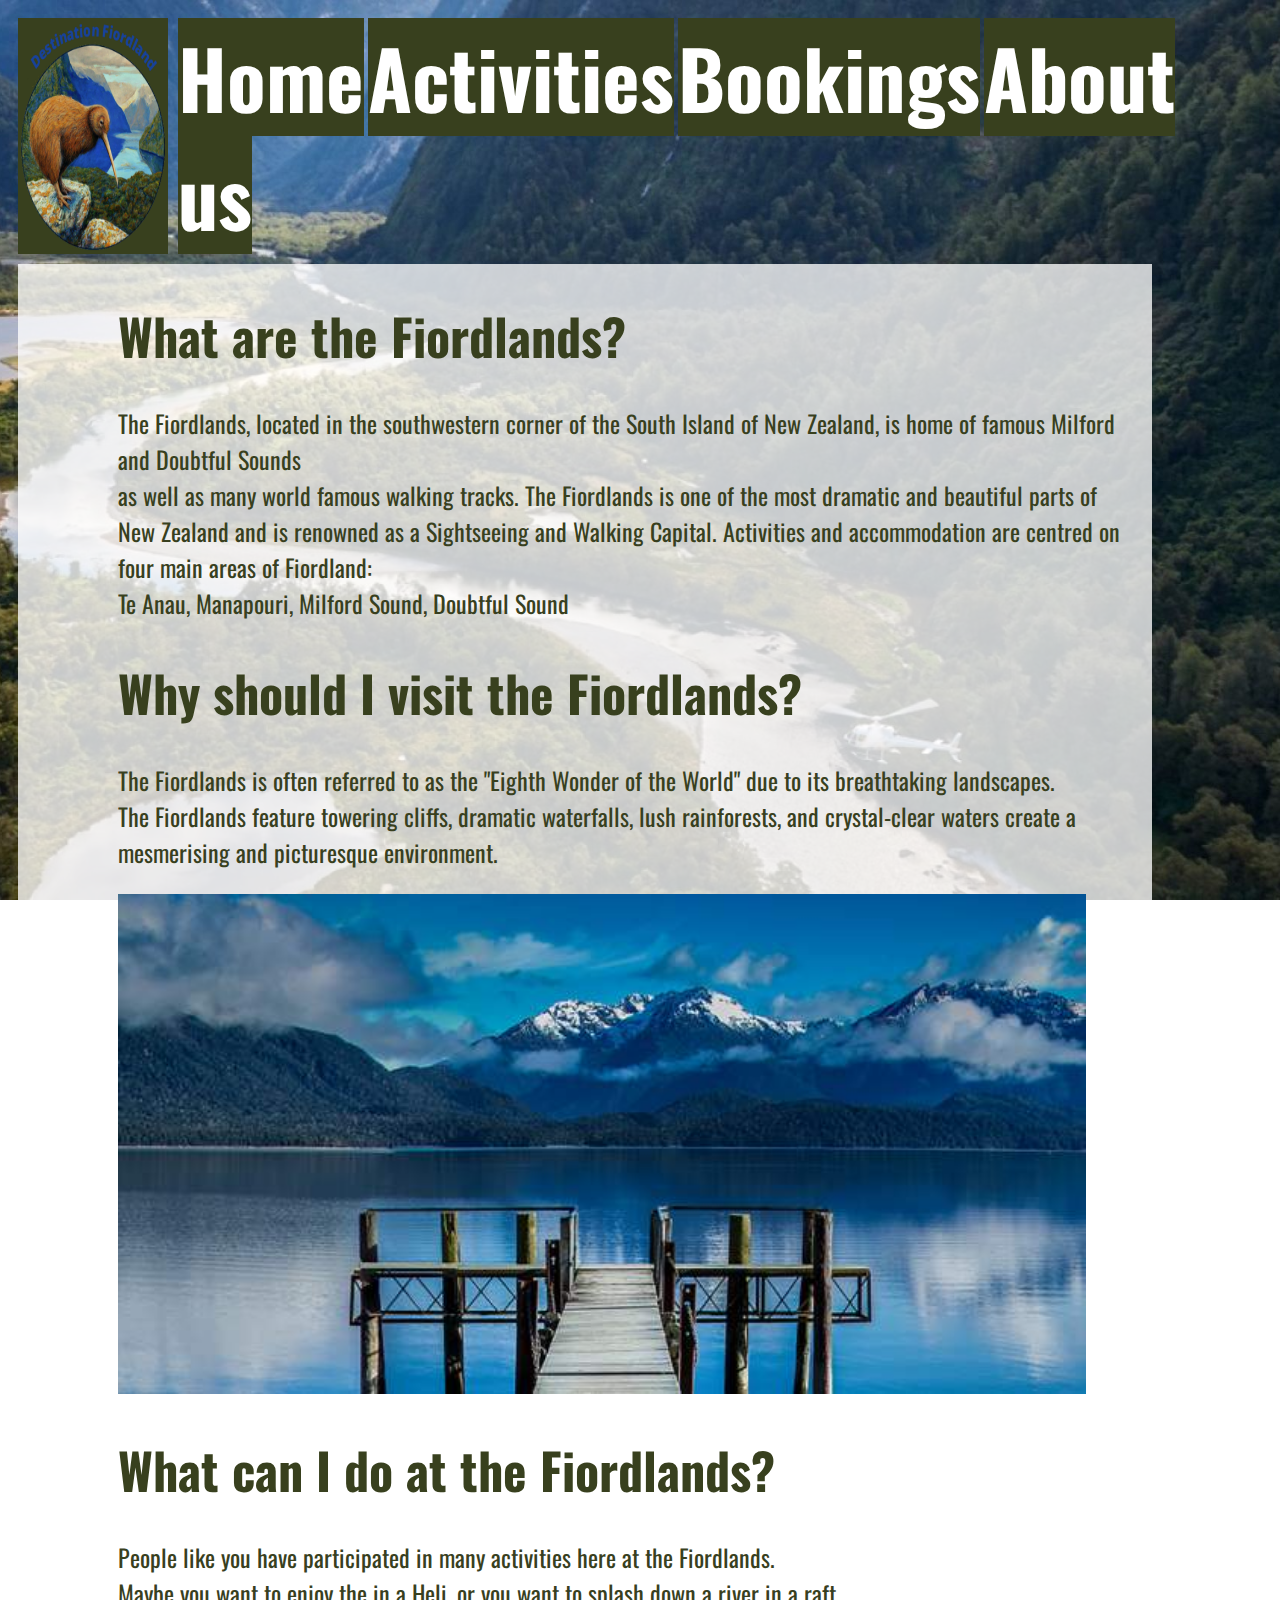
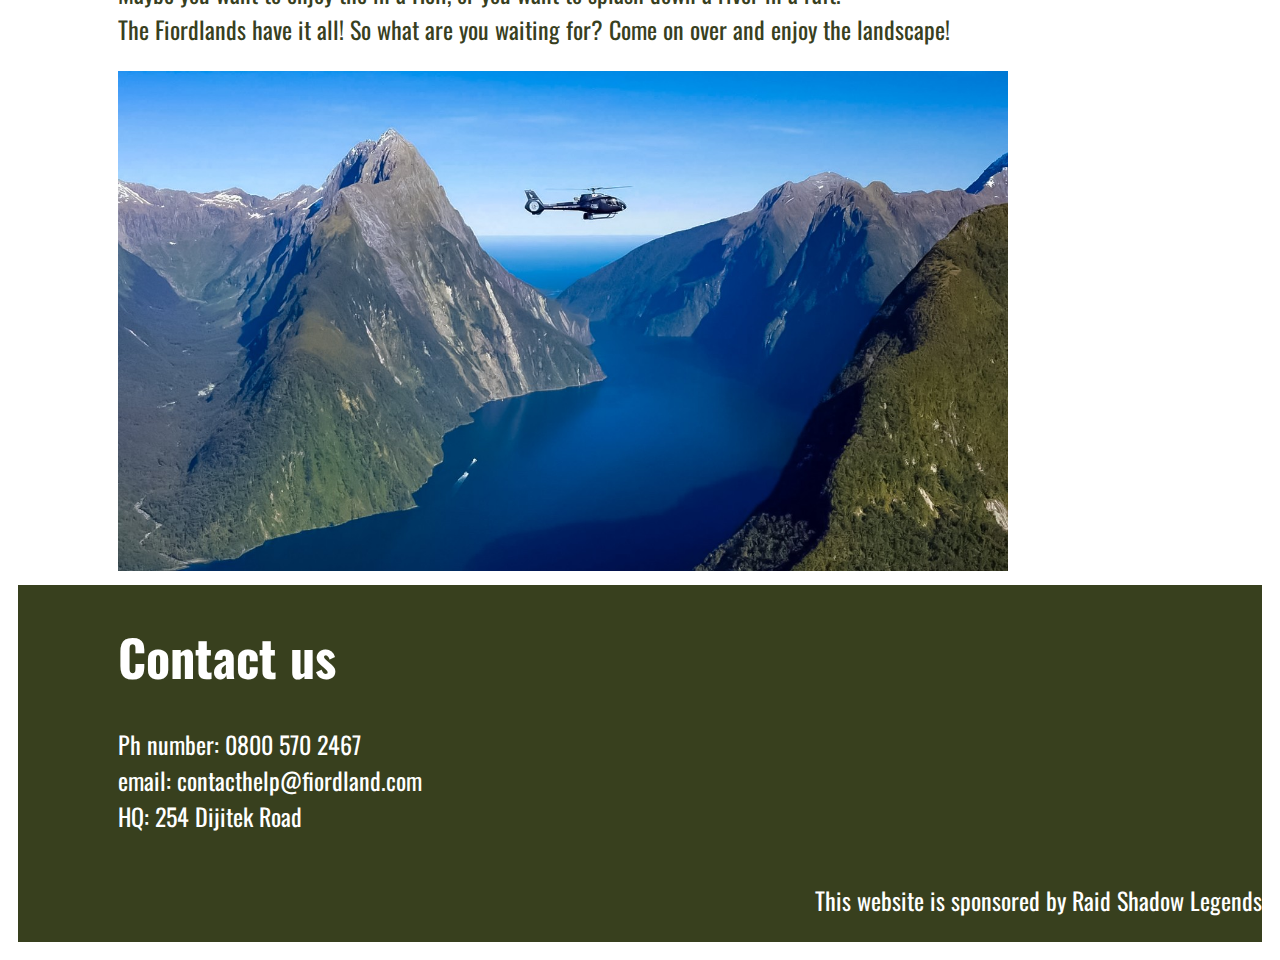
<file: index.html>
<!DOCTYPE html>
<html lang="en">
<head>
    <meta charset="UTF-8">
    <meta name="viewport" content="width=device-width, initial-scale=1.0">
    <link rel="stylesheet" href="style.css">
    <link rel="stylesheet" href="grid.css">
    <title> Home | Destination Fiordland</title>
</head>

<body>
    
<header>
    <img src="Media/destination-fiordland.png" alt="Destination Fiordland" class="logo">
</header>

<nav>
<a href="index.html" class="selected">Home</a> <a href="activity.html">Activities</a> <a href="booking.html">Bookings</a> <a href="about-us.html">About us</a>
    </nav>

<main>

<h1>
    What are the Fiordlands?
    </h1>

<p>
    The Fiordlands, located in the southwestern corner of the South Island of New Zealand, is home of famous Milford and Doubtful Sounds <br>as well as many world famous walking tracks.
    The Fiordlands is one of the most dramatic and beautiful parts of <br> New Zealand and is renowned as a Sightseeing and Walking Capital.
    Activities and accommodation are centred on<br> four main areas of Fiordland:<br> Te Anau, Manapouri, Milford Sound, Doubtful Sound 

    </p>

<h1>
    Why should I visit the Fiordlands?
    </h1>

<p>
    The Fiordlands is often referred to as the "Eighth Wonder of the World" due to its breathtaking landscapes.<br> The Fiordlands feature
    towering cliffs, dramatic waterfalls, lush rainforests, and crystal-clear waters create a mesmerising and picturesque environment.
    </p>

<img src="Media/Te-Anau-Wharf.jpg" alt="Te Anau Wharf">

<h1>
    What can I do at the Fiordlands?
    </h1>

<p>
    People like you have participated in many activities here at the Fiordlands.<br> Maybe you want to enjoy the in a Heli, or you want to splash down a river in a raft.
    <br> The Fiordlands have it all! So what are you waiting for? Come on over and enjoy the landscape!
    </p>

<img src="Media/Helicopter.jpg" alt="10 Te anau Jetty">

    </main>

<aside>

<h1></h1>

    </aside>

<footer>
<h1 class="foot">
    Contact us
    </h1>

<p class="foot">
Ph number: 0800 570 2467<br>
email: contacthelp@fiordland.com<br>
HQ: 254 Dijitek Road
    </p>
    
<p class="drift">
    This website is sponsored by Raid Shadow Legends   
    </p>

    </footer>
</body>

</html>
</file>
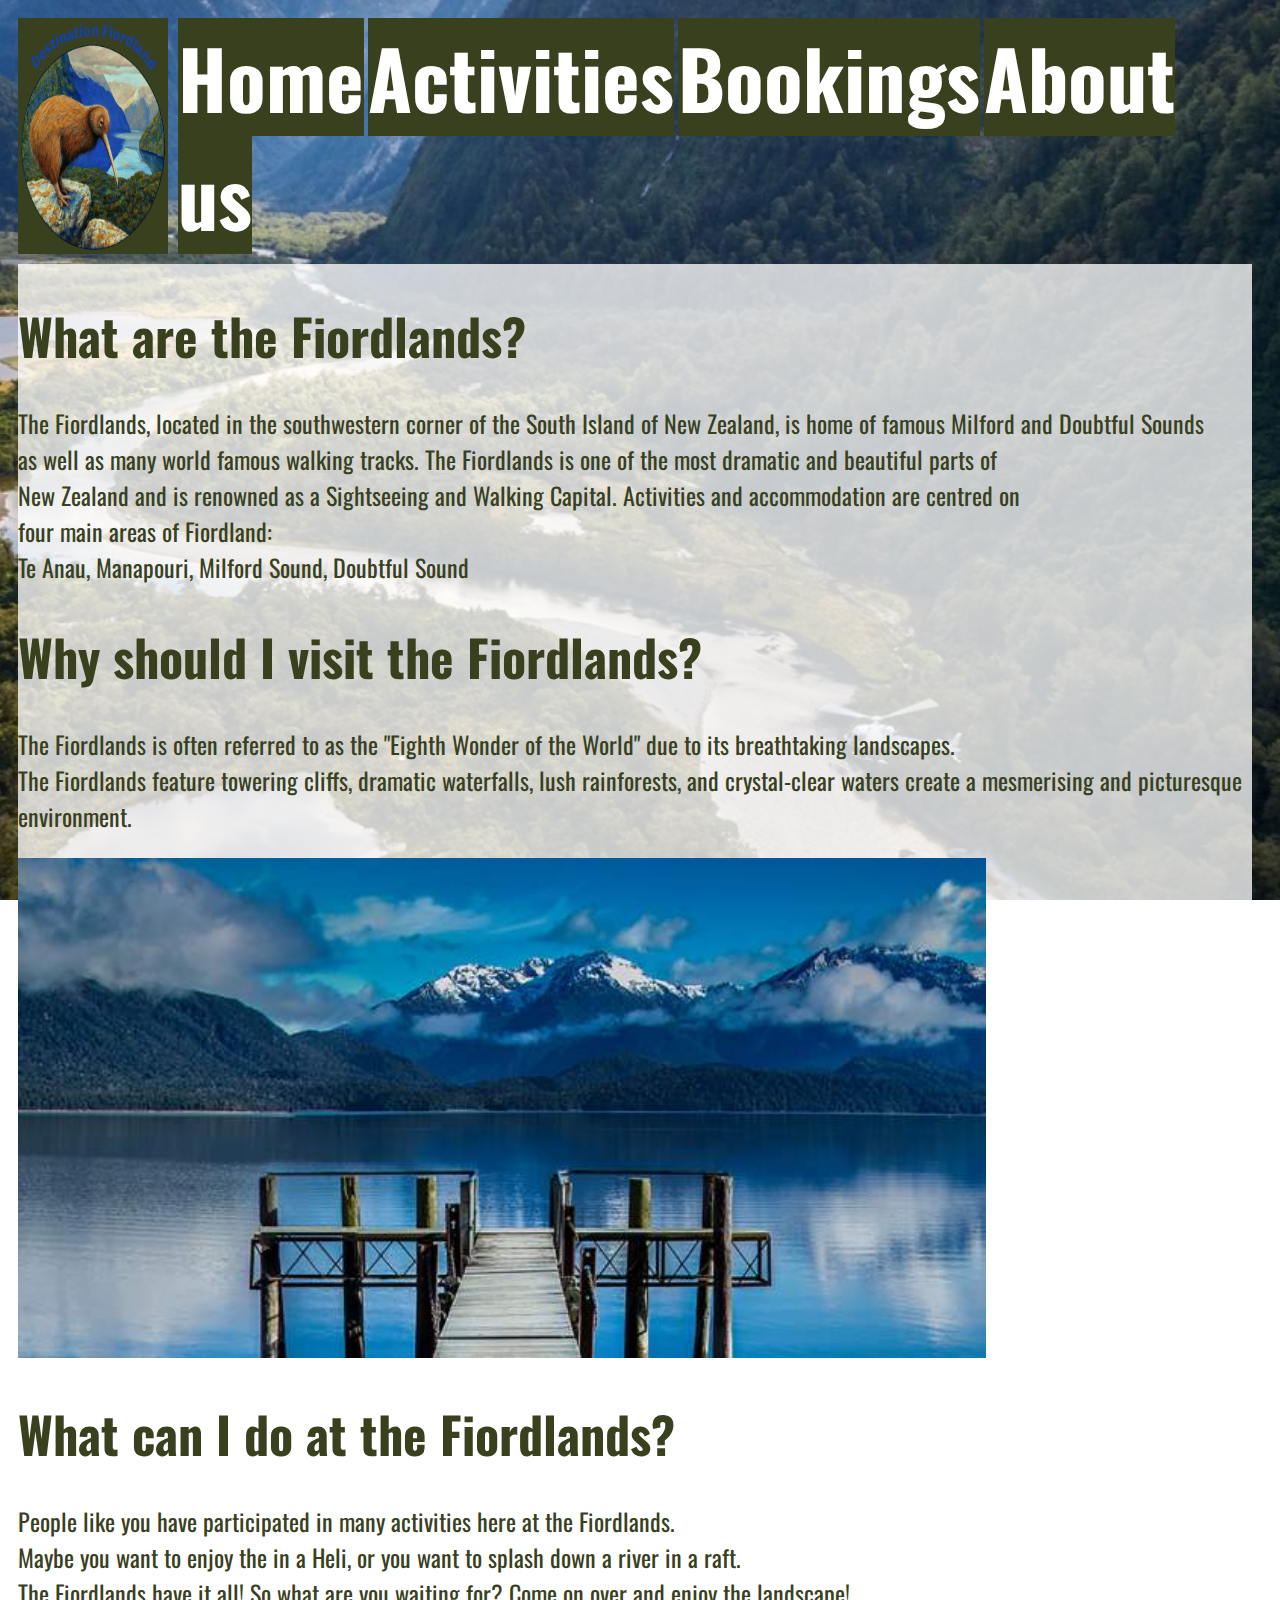
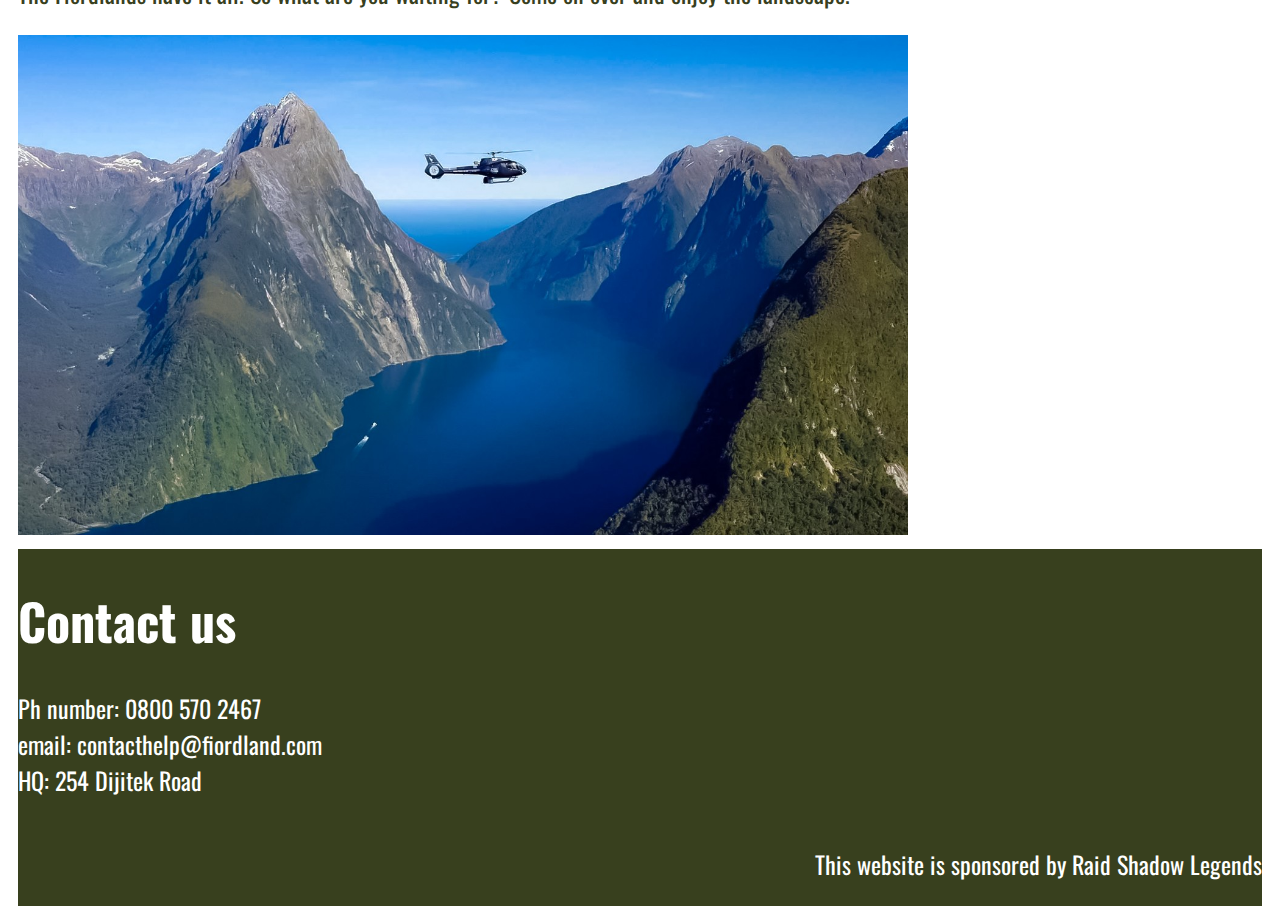
<file: 00-index.html>
<!DOCTYPE html>
<html lang="en">
<head>
    <meta charset="UTF-8">
    <meta name="viewport" content="width=device-width, initial-scale=1.0">
    <link rel="stylesheet" href="02-style(1).css">
    <link rel="stylesheet" href="03-grid.css">
    <title> Home | Destination Fiordland</title>
</head>

<body>
    
<header>
    <img src="Media/10-destination-fiordland.png" alt="Destination Fiordland" class="logo">
</header>

<nav>
<a href="00-index.html" class="selected">Home</a> <a href="01-activity.html">Activities</a> <a href="01-booking.html">Bookings</a> <a href="01-about-us.html">About us</a>
    </nav>

<main>

<h1>
    What are the Fiordlands?
    </h1>

<p>
    The Fiordlands, located in the southwestern corner of the South Island of New Zealand, is home of famous Milford and Doubtful Sounds <br>as well as many world famous walking tracks.
    The Fiordlands is one of the most dramatic and beautiful parts of <br> New Zealand and is renowned as a Sightseeing and Walking Capital.
    Activities and accommodation are centred on<br> four main areas of Fiordland:<br> Te Anau, Manapouri, Milford Sound, Doubtful Sound 

    </p>

<h1>
    Why should I visit the Fiordlands?
    </h1>

<p>
    The Fiordlands is often referred to as the "Eighth Wonder of the World" due to its breathtaking landscapes.<br> The Fiordlands feature
    towering cliffs, dramatic waterfalls, lush rainforests, and crystal-clear waters create a mesmerising and picturesque environment.
    </p>

<img src="Media/10-Te-Anau-Wharf.jpg" alt="Te Anau Wharf">

<h1>
    What can I do at the Fiordlands?
    </h1>

<p>
    People like you have participated in many activities here at the Fiordlands.<br> Maybe you want to enjoy the in a Heli, or you want to splash down a river in a raft.
    <br> The Fiordlands have it all! So what are you waiting for? Come on over and enjoy the landscape!
    </p>

<img src="Media/10-Helicopter.jpg" alt="10 Te anau Jetty">

    </main>

<aside>

<h1></h1>

    </aside>

<footer>
<h1 class="foot">
    Contact us
    </h1>

<p class="foot">
Ph number: 0800 570 2467<br>
email: contacthelp@fiordland.com<br>
HQ: 254 Dijitek Road
    </p>
    
<p class="drift">
    This website is sponsored by Raid Shadow Legends   
    </p>

    </footer>
</body>

</html>
</file>
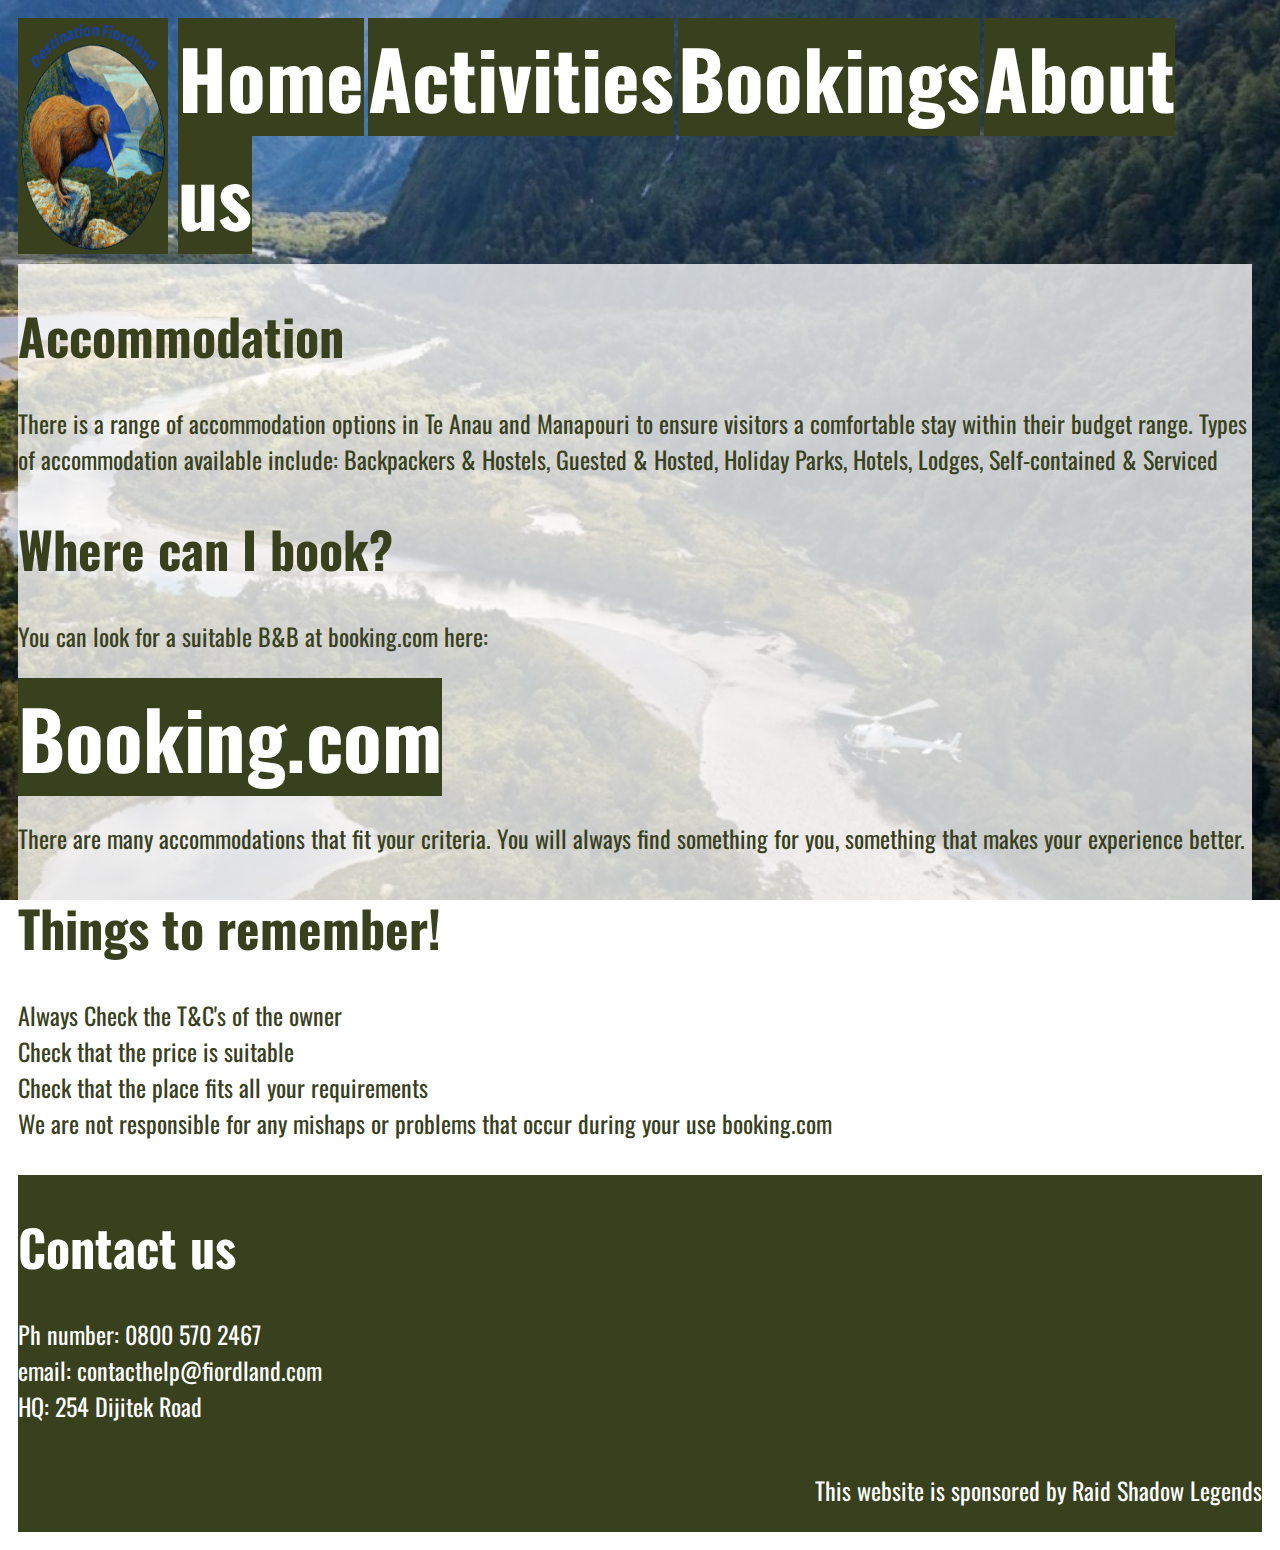
<file: 01-booking.html>
<!DOCTYPE html>
<html lang="en">
<head>
    <meta charset="UTF-8">
    <meta name="viewport" content="width=device-width, initial-scale=1.0">
    <link rel="stylesheet" href="02-style(1).css">
    <link rel="stylesheet" href="03-grid.css">
    <title> Booking | Destination Fiordland</title>
</head>

<body>
    
<header>
    <img src="Media/10-destination-fiordland.png" alt="Destination Fiordland" class="logo">
</header>

<nav>
<a href="00-index.html">Home</a> <a href="01-activity.html">Activities</a> <a href="01-booking.html">Bookings</a> <a href="01-about-us.html">About us</a>
    </nav>

<main>

<h1>
    Accommodation
    </h1>

<p>
    There is a range of accommodation options in Te Anau and Manapouri to ensure visitors a comfortable stay within their budget range. 
    Types of accommodation available include: Backpackers & Hostels, Guested & Hosted, Holiday Parks, Hotels, Lodges, Self-contained & Serviced
    </p>

<h1>
    Where can I book?
    </h1>

<p>
You can look for a suitable B&B at booking.com here: 
    </p>

<a href="https://www.booking.com/searchresults.html?ss=Te+Anua&label=gen173nr-1FCAEoggI46AdIM1gEaK4BiAEBmAExuAEXyAEM2AEB6AEB-AECiAIBqAIDuAKX9tG3BsACAdICJGQ1NzE5M2I4LTMxODctNDc4NC04NDk4LTJkZjljY2VlZDI3Y9gCBeACAQ&aid=304142&lang=en-us&sb=1&src_elem=sb&src=index&dest_id=-1519212&dest_type=city&ac_position=0&ac_click_type=b&ac_langcode=en&ac_suggestion_list_length=5&search_selected=true&search_pageview_id=d349944bb9830529&ac_meta=GhBkMzQ5OTQ0YmI5ODMwNTI5IAAoATICZW46A1RlIEAASgBQAA%3D%3D&group_adults=2&no_rooms=1&group_children=0">Booking.com</a>

<p>There are many accommodations that fit your criteria. You will always find something for you, something that makes your experience better.</p>

<h1>
Things to remember!
    </h1>

<p>
    Always Check the T&C's of the owner <br>
    Check that the price is suitable<br>
    Check that the place fits all your requirements<br>
    We are not responsible for any mishaps or problems that occur during your use booking.com<br>
    </p>

    </main>

<aside>

<h1></h1>

    </aside>

<footer>
    <h1 class="foot">
        Contact us
        </h1>
    
    <p class="foot">
    Ph number: 0800 570 2467<br>
    email: contacthelp@fiordland.com<br>
    HQ: 254 Dijitek Road
        </p>
        
    <p class="drift">
        This website is sponsored by Raid Shadow Legends   
        </p>
    
    </footer>
</body>

</html>
</file>
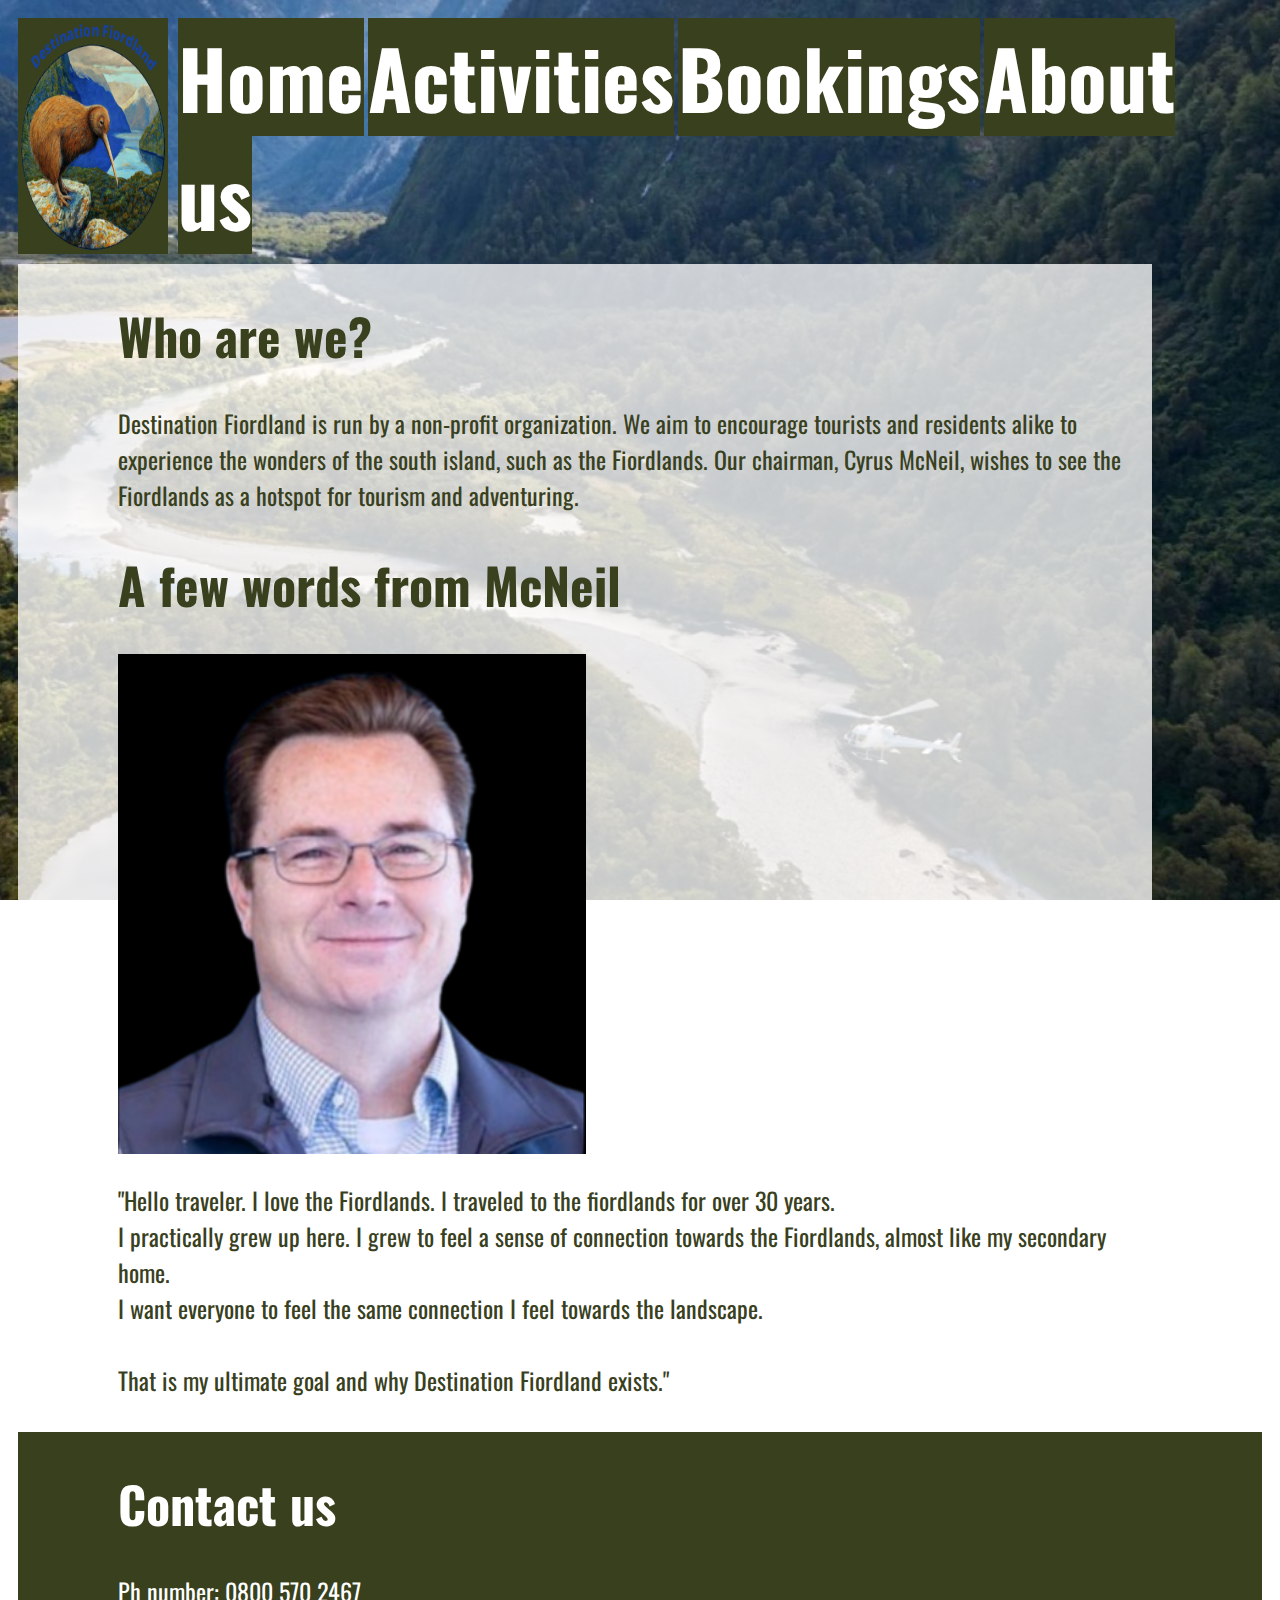
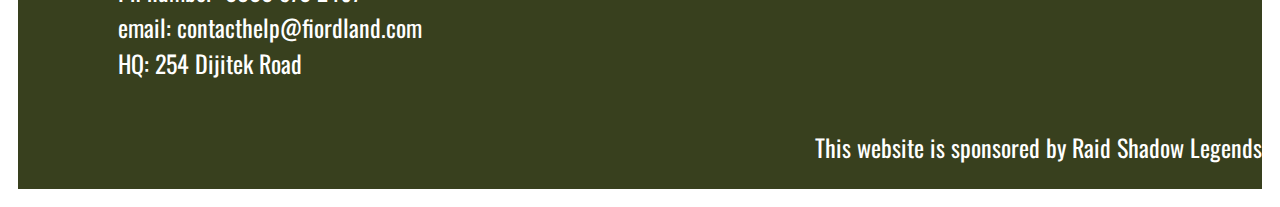
<file: about-us.html>
<!DOCTYPE html>
<html lang="en">
<head>
    <meta charset="UTF-8">
    <meta name="viewport" content="width=device-width, initial-scale=1.0">
    <link rel="stylesheet" href="style.css">
    <link rel="stylesheet" href="grid.css">
    <title> About us | Destination Fiordland</title>
</head>

<body>
    
<header>
    <img src="Media/destination-fiordland.png" alt="Destination Fiordland" class="logo">
</header>

<nav>
<a href="index.html">Home</a> <a href="activity.html">Activities</a> <a href="booking.html">Bookings</a> <a href="about-us.html">About us</a>
    </nav>

<main>

<h1>
    Who are we?
    </h1>

<p>
    Destination Fiordland is run by a non-profit organization.
    We aim to encourage tourists and residents alike to experience the wonders of the south island, such as the Fiordlands.
    Our chairman, Cyrus McNeil, wishes to see the Fiordlands as a hotspot for tourism and adventuring.
    </p>

<h1>
    A few words from McNeil
    </h1>
<img src="Media/McNeil.jpg" alt="Cyrus McNeil">
<p>
    "Hello traveler. I love the Fiordlands. I traveled to the fiordlands for over 30 years. <br>I practically grew up here. 
    I grew to feel a sense of connection towards the Fiordlands, almost like my secondary home.<br> 
    I want everyone to feel the same connection I feel towards the landscape. <br><br>That is my ultimate goal and why Destination Fiordland exists."
    </p>

    </main>

<aside>

<h1></h1>

    </aside>

<footer>
    <h1 class="foot">
        Contact us
        </h1>
    
    <p class="foot">
    Ph number: 0800 570 2467<br>
    email: contacthelp@fiordland.com<br>
    HQ: 254 Dijitek Road
        </p>
        
    <p class="drift">
        This website is sponsored by Raid Shadow Legends   
        </p>
    
    </footer>
</body>

</html>
</file>
<file: style.css>
@import url('https://fonts.googleapis.com/css2?family=Oswald:wght@200..700&display=swap');


body {
    background: url(Media/background.jpg) no-repeat center center fixed ;
    background-size: cover;
}

header {
    background-color: #38401E;
}

a {
    color: white;
    font-family: "Oswald", sans-serif;
    font-optical-sizing: auto;
    font-weight: 700;
    font-style: normal;
    text-decoration: none;
    background-color: #38401E;
    font-size: 80px;
    
}

a:hover {
    color: #38401E;
    font-family: "Oswald", sans-serif;
    font-optical-sizing: auto;
    font-weight: 700;
    font-style: normal;
    text-decoration: none;
    font-size: 80px;
    background-color: white;
}

header .logo{
    width: 150px;
    background-color: #38401E;
    height: 100%;
    margin-left: 0px;
}

nav {
    background-size: contain;
    background-position: center;
    background-repeat: no-repeat;
    background-attachment: fixed;

}   

main {
    background-color: #ffffffc5;
}

h1 {
    color: #38401E;
    font-family: "Oswald", sans-serif;
    font-optical-sizing: auto;
    font-weight: 700;
    font-style: normal;
    font-size: 50px;
    margin-left: 100px;

} 

h2 {
    color: #38401E;
    font-family: "Oswald", sans-serif;
    font-optical-sizing: auto;
    font-weight: 550;
    font-style: normal;
    font-size: 40px;
    margin-left: 100px;
}

p {
    color: #38401E;
    font-family: "Oswald", sans-serif;
    font-optical-sizing: auto;
    font-weight: 400;
    font-style: normal;
    font-size: 24px;
    margin-left: 100px;
}   

img {
    height: 500px;
    margin-left: 100px;
}

footer{
    background-color: #38401E;
}

.foot {
    color: white;
}

.drift {
    color: white;
    float: right;
}

.link {
    margin-left: 100px;
    font-size: 50px;
}

.link:hover {
    margin-left: 100px;
    font-size: 50px;
}
</file>
<file: grid.css>
header {grid-area: header;}
nav {grid-area: nav;}
main {grid-area: main;}
aside {grid-area: aside;}
footer {grid-area: footer;}


body {
    display: grid;
    grid-template-areas: 
    'header nav nav nav nav'
    'main main main main aside'
    'main main main main aside'
    'main main main main aside'
    'footer footer footer footer footer';
    gap: 10px;
    padding: 10px;
}
</file>
<file: 02-style(1).css>
@import url('https://fonts.googleapis.com/css2?family=Oswald:wght@200..700&display=swap');


body {
    background: url(Media/10-background.jpg) no-repeat center center fixed ;
    background-size: cover;
}

header {
    background-color: #38401E;
}

a {
    color: white;
    font-family: "Oswald", sans-serif;
    font-optical-sizing: auto;
    font-weight: 700;
    font-style: normal;
    text-decoration: none;
    background-color: #38401E;
    font-size: 80px;
    
}

a:hover {
    color: #38401E;
    font-family: "Oswald", sans-serif;
    font-optical-sizing: auto;
    font-weight: 700;
    font-style: normal;
    text-decoration: none;
    font-size: 80px;
    background-color: white;
}

header .logo{
    width: 150px;
    background-color: #38401E;
    height: 100%
}

nav {
    background-size: contain;
    background-position: center;
    background-repeat: no-repeat;
    background-attachment: fixed;

}   

main {
    background-color: #ffffffc5;
}

h1 {
    color: #38401E;
    font-family: "Oswald", sans-serif;
    font-optical-sizing: auto;
    font-weight: 700;
    font-style: normal;
    font-size: 50px;

} 

p {
    color: #38401E;
    font-family: "Oswald", sans-serif;
    font-optical-sizing: auto;
    font-weight: 400;
    font-style: normal;
    font-size: 24px;
}   

img {
    height: 500px;
}

footer{
    background-color: #38401E;
}

.foot {
    color: white;
}

.drift {
    color: white;
    float: right;
}
</file>
<file: 03-grid.css>
header {grid-area: header;}
nav {grid-area: nav;}
main {grid-area: main;}
aside {grid-area: aside;}
footer {grid-area: footer;}


body {
    display: grid;
    grid-template-areas: 
    'header nav nav nav nav'
    'main main main main aside'
    'main main main main aside'
    'main main main main aside'
    'footer footer footer footer footer';
    gap: 10px;
    padding: 10px;
}
</file>
